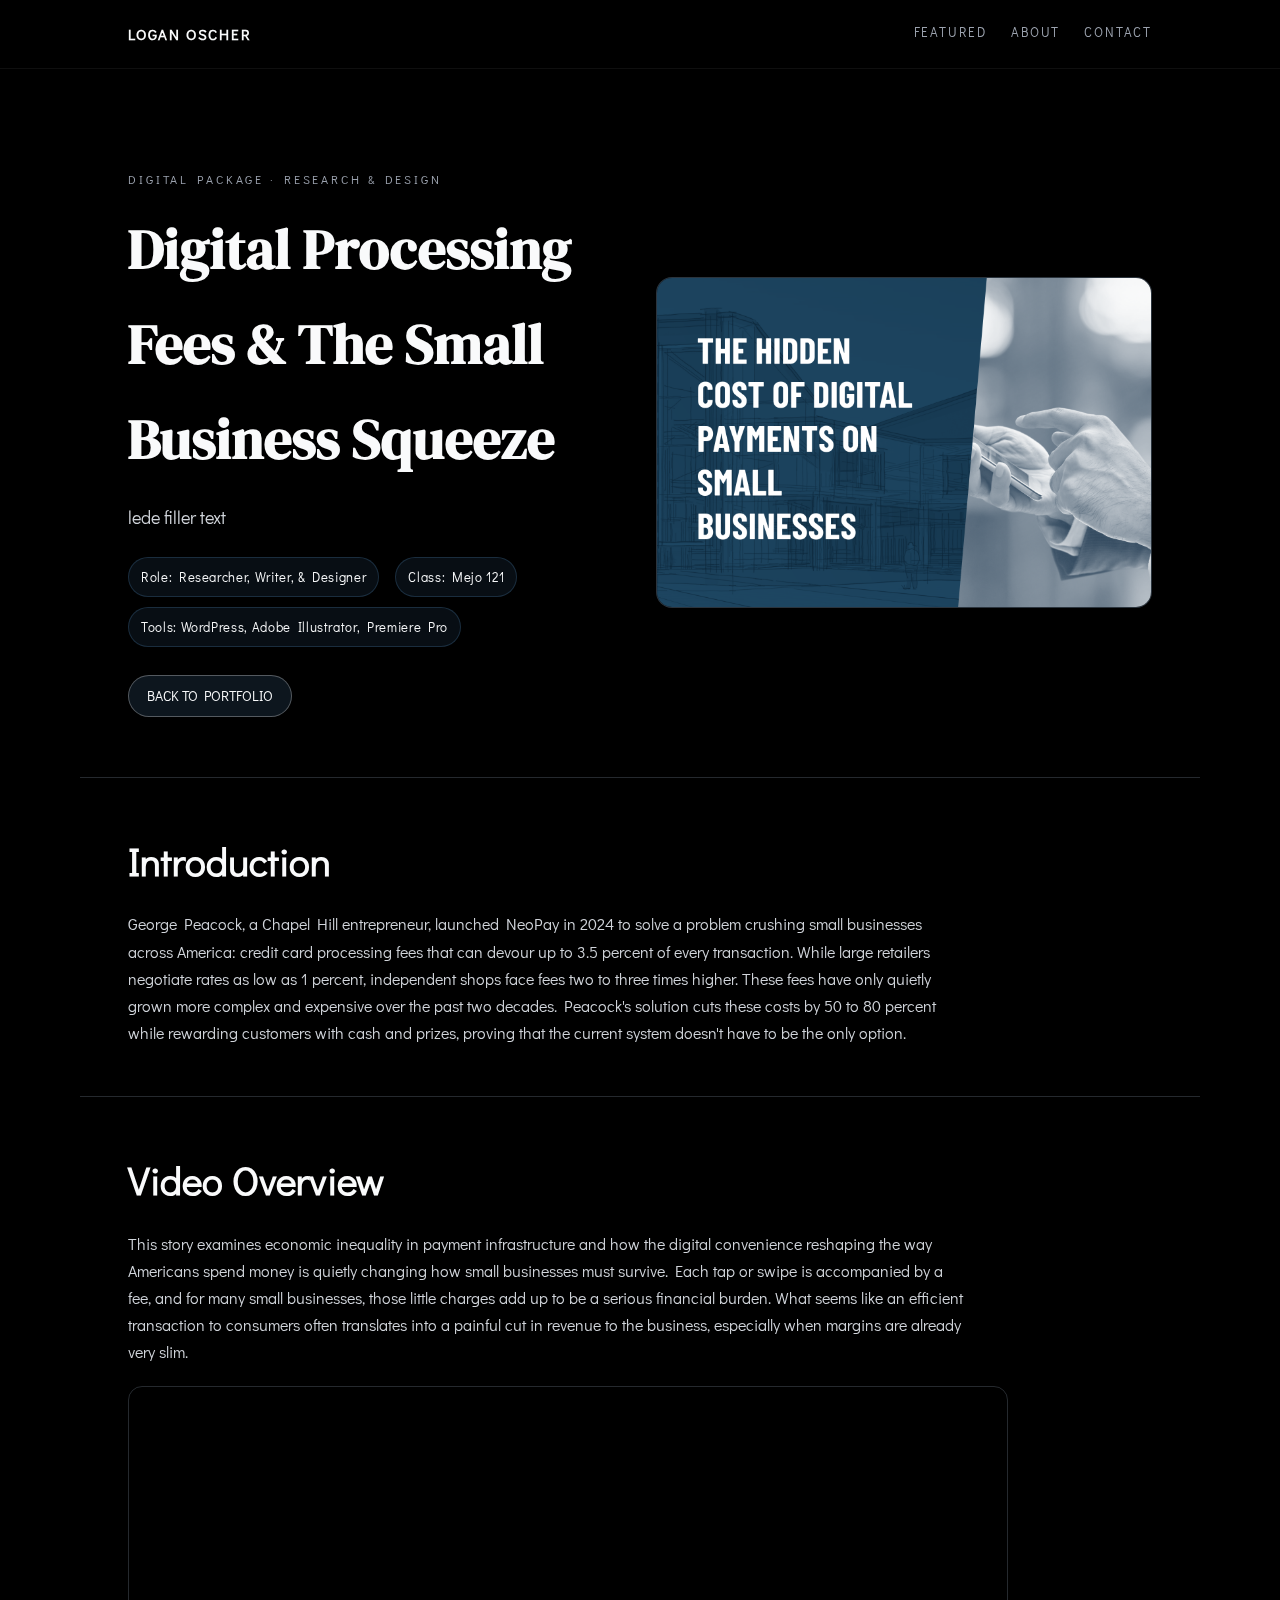
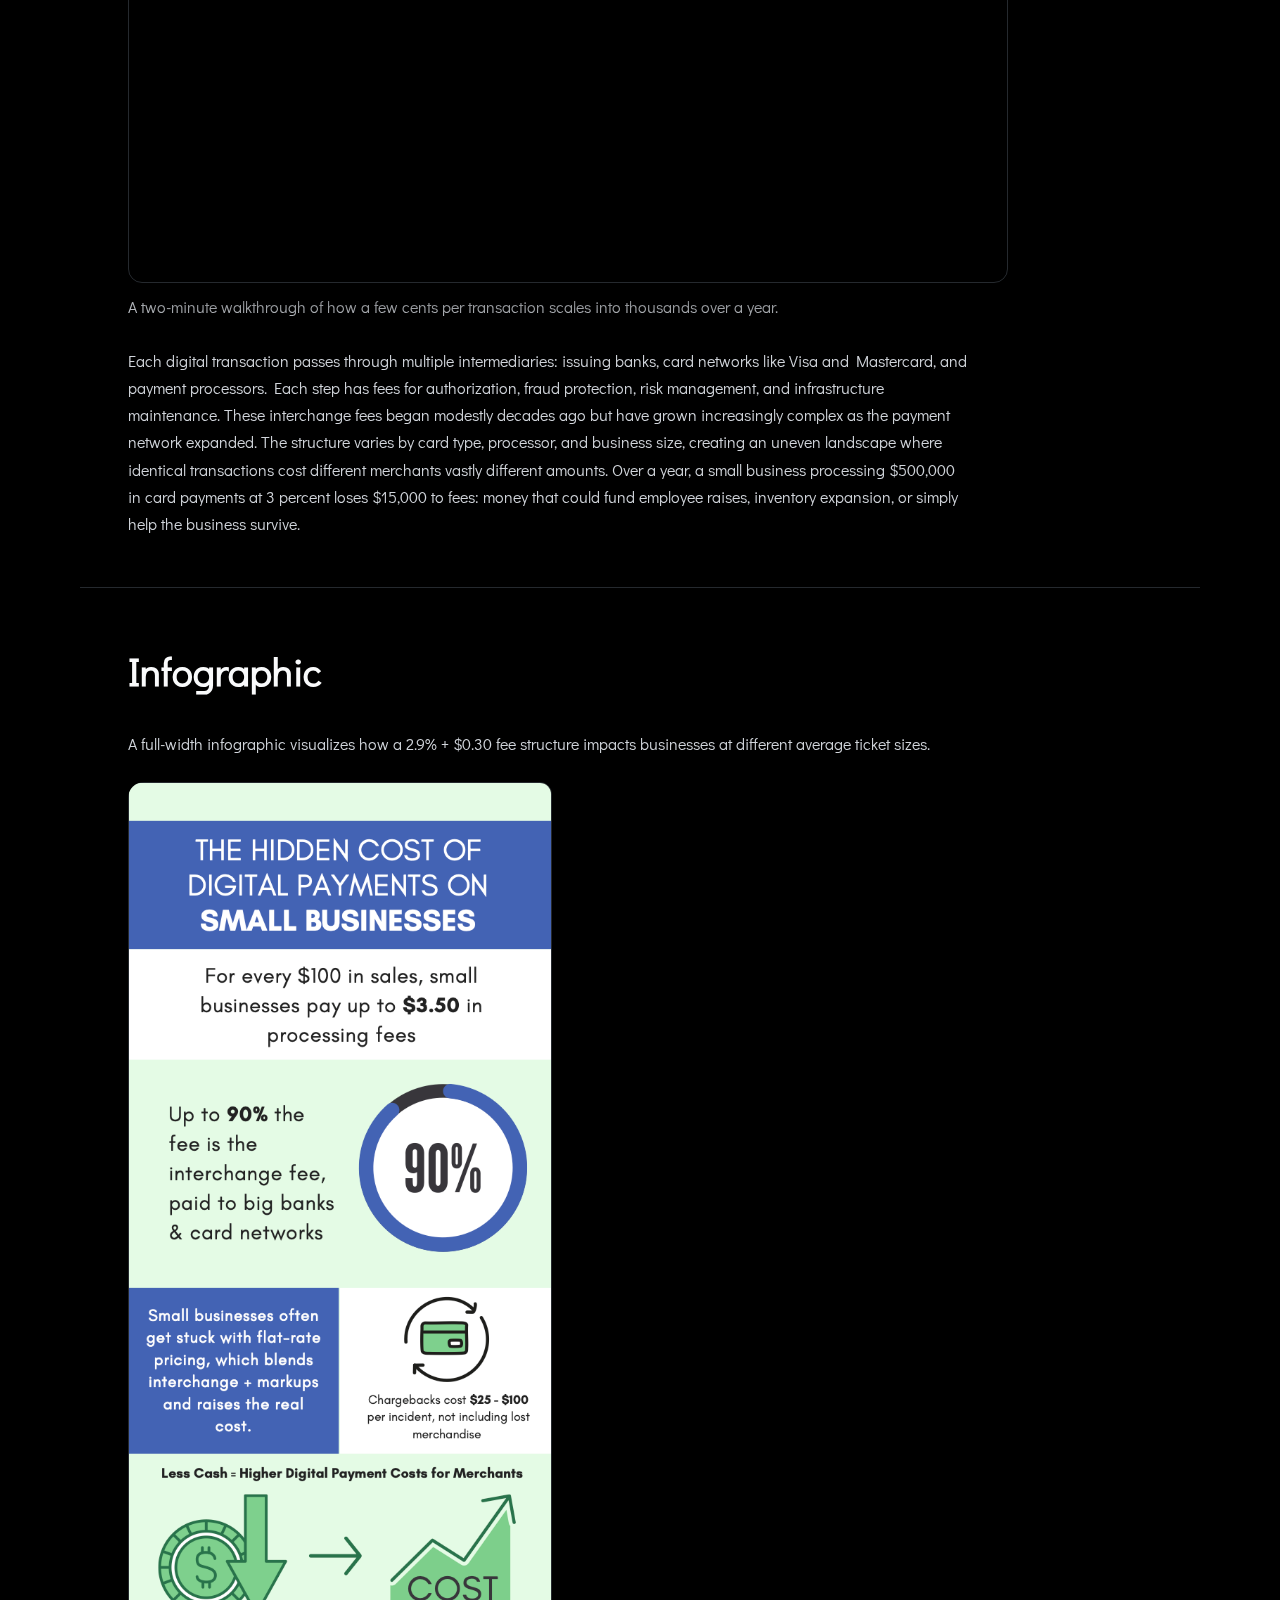
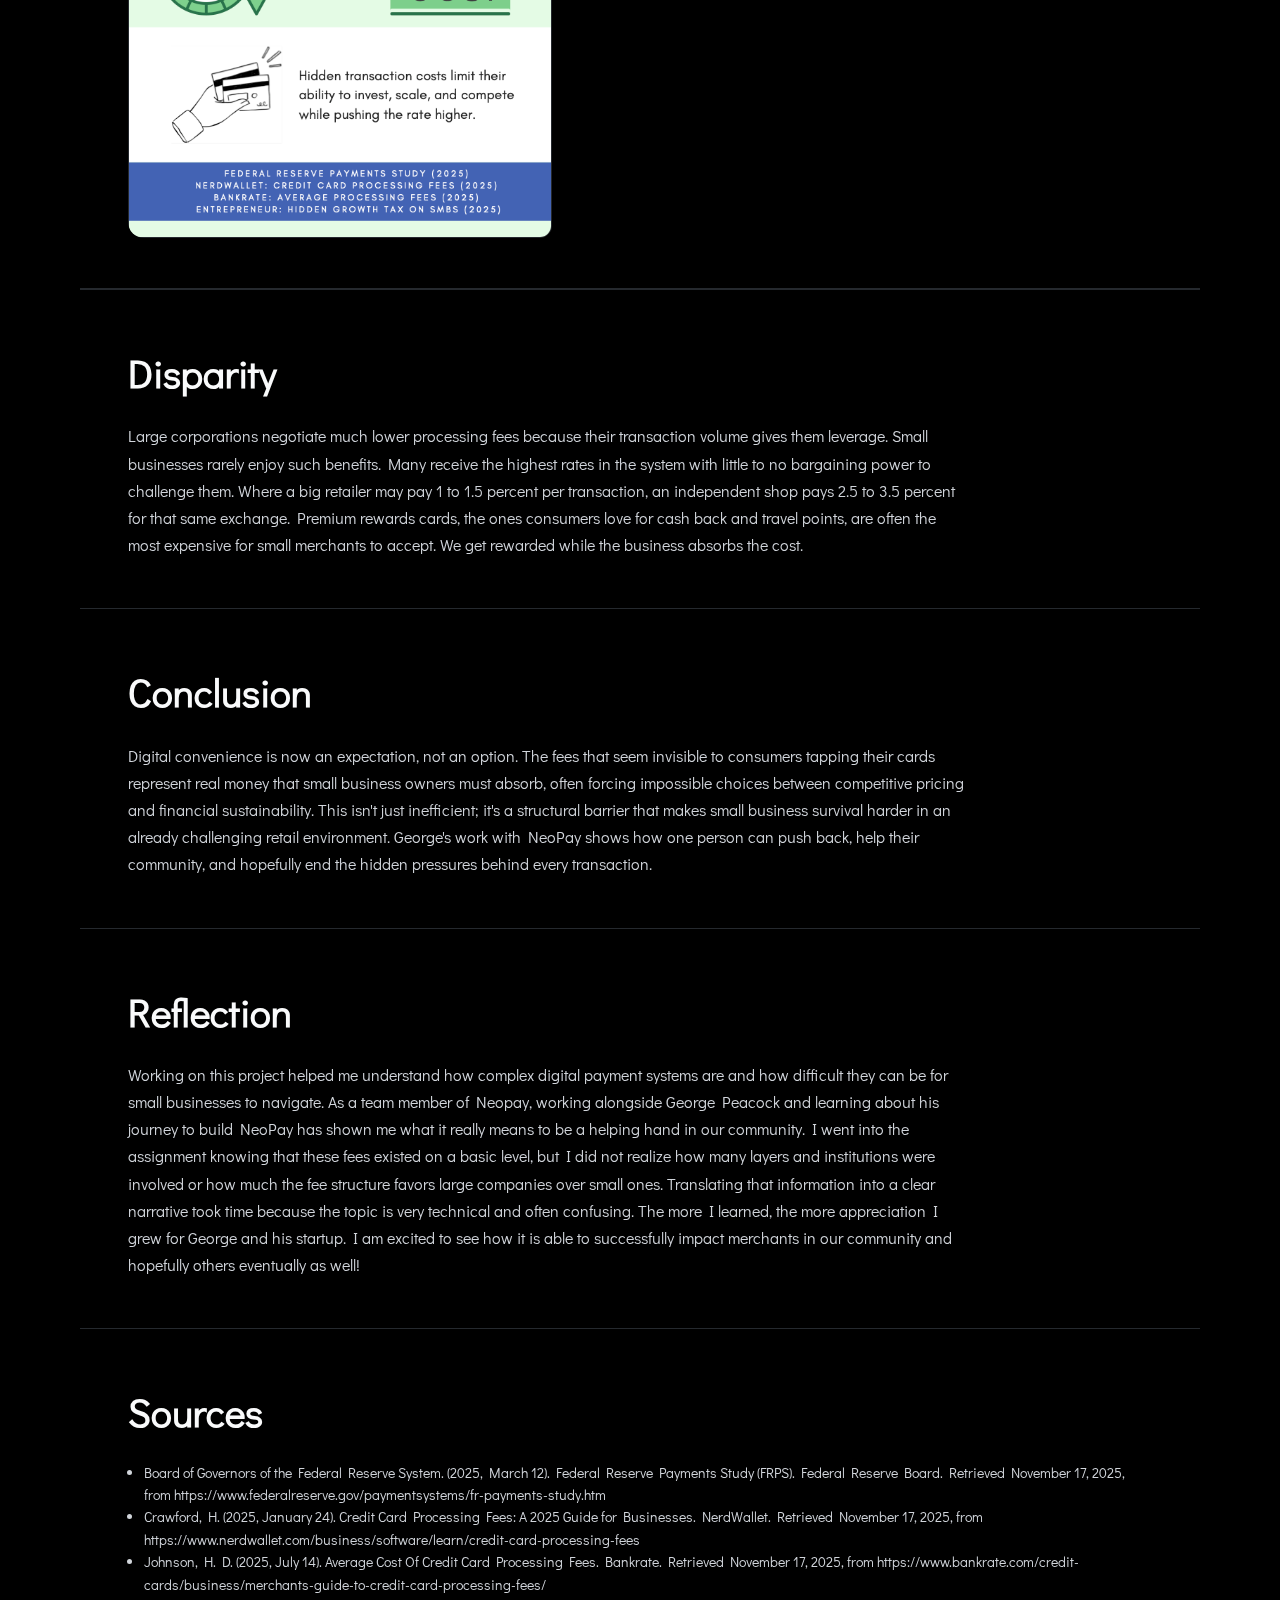
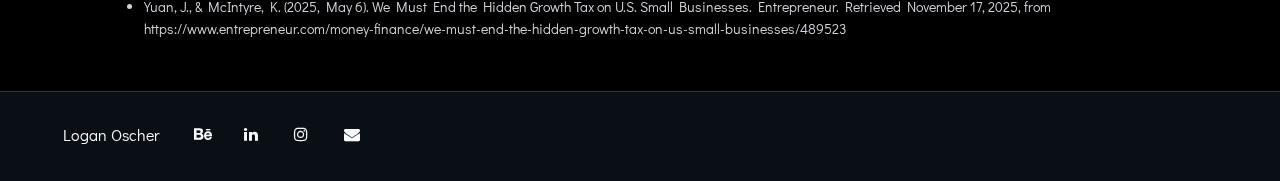
<file: digital-processing-fees-case-study.html>
<!DOCTYPE html>
<html lang="en">
<head>
  <meta charset="utf-8">
  <title>Digital Processing Fees & Small Businesses · Logan Oscher</title>
  <meta name="viewport" content="width=device-width, initial-scale=1">
  <link rel="stylesheet" href="css/styles.css">
</head>
<body>
  <div class="page-shell">
    <div class="page-gradient"></div>

    <header class="site-header">
      <div class="site-header__inner">
        <div class="site-header__brand">
          <a href="index.html" class="brand-link">Logan Oscher</a>
        </div>

        <nav class="site-header__nav">
          <a href="index.html#work">Featured</a>
          <a href="index.html#about">About</a>
          <a href="index.html#contact">Contact</a>
        </nav>
      </div>
    </header>

    <main id="top" class="page-main">
      <section class="case-study-hero page-section-inner">
        <div class="case-study-hero__grid">
          <div>
            <p class="case-study-eyebrow">Digital Package · Research & Design</p>
            <h1 class="case-study-title">Digital Processing Fees & The Small Business Squeeze</h1>
            <p class="case-study-lede">
              lede filler text
            </p>

            <ul class="case-study-meta">
              <li>Role: Researcher, Writer, & Designer</li>
              <li>Class: Mejo 121</li>
              <li>Tools: WordPress, Adobe Illustrator, Premiere Pro</li>
            </ul>

            <div class="case-actions">
              <a class="btn" href="index.html#work">Back to portfolio</a>
            </div>
          </div>

          <figure>
            <img src="images/portfolio/digitalpayments.png" alt="Banner">
          </figure>
        </div>
      </section>

      <section class="case-section page-section-inner intro-section">
        <h2>Introduction</h2>
        <p>
          George Peacock, a Chapel Hill entrepreneur, launched NeoPay in 2024 to solve a problem crushing small businesses across America: credit card processing fees that can devour up to 3.5 percent of every transaction. While large retailers negotiate rates as low as 1 percent, independent shops face fees two to three times higher. These fees  have only quietly grown more complex and expensive over the past two decades. Peacock's solution cuts these costs by 50 to 80 percent while rewarding customers with cash and prizes, proving that the current system doesn't have to be the only option.        </p>
      </section>

      <section class="case-section page-section-inner">
        <h2>Video Overview</h2>
        <p>
          This story examines economic inequality in payment infrastructure and how the digital convenience reshaping the way Americans spend money is quietly changing how small businesses must survive. Each tap or swipe is accompanied by a fee, and for many small businesses, those little charges add up to be a serious financial burden. What seems like an efficient transaction to consumers often translates into a painful cut in revenue to the business, especially when margins are already very slim.         </p>
        <div class="case-media case-media--video">
          <div class="responsive-video">
            <iframe title="vimeo-player" src="https://player.vimeo.com/video/1132669784?h=8be8ff546c" width="640" height="360" frameborder="0" referrerpolicy="strict-origin-when-cross-origin" allow="autoplay; fullscreen; picture-in-picture; clipboard-write; encrypted-media; web-share"   allowfullscreen></iframe>          </div>
          <p class="media-caption">A two-minute walkthrough of how a few cents per transaction scales into thousands over a year.</p>
        </div>
        <p>
          <br>Each digital transaction passes through multiple intermediaries: issuing banks, card networks like Visa and Mastercard, and payment processors. Each step has fees for authorization, fraud protection, risk management, and infrastructure maintenance. These interchange fees began modestly decades ago but have grown increasingly complex as the payment network expanded. The structure varies by card type, processor, and business size, creating an uneven landscape where identical transactions cost different merchants vastly different amounts. Over a year, a small business processing $500,000 in card payments at 3 percent loses $15,000 to fees: money that could fund employee raises, inventory expansion, or simply help the business survive.        </p>
      </section>

      <section class="case-section page-section-inner case-section--muted case-section--infographic">
        <div class="case-section__header">
          <h2>Infographic</h2>
          <p> A full-width infographic visualizes how a 2.9% + $0.30 fee structure impacts businesses at different
                average ticket sizes.  </p>
        </div>

        <div class="case-infographic__grid">
          <figure class="case-figure case-figure--wide">
            <img src="images/portfolio/newgraphic.png" alt="Infographic summarizing fee structures and their impact on small businesses">
          </figure>
        </div>
      </section>

      <section class="case-section page-section-inner">
        <h2>Disparity</h2>
        <p> Large corporations negotiate much lower processing fees because their transaction volume gives them leverage. Small businesses rarely enjoy such benefits. Many receive the highest rates in the system with little to no bargaining power to challenge them. Where a big retailer may pay 1 to 1.5 percent per transaction, an independent shop pays 2.5 to 3.5 percent for that same exchange. Premium rewards cards, the ones consumers love for cash back and travel points, are often the most expensive for small merchants to accept. We get rewarded while the business absorbs the cost.</p>
      </section>

      <section class="case-section page-section-inner">
        <h2>Conclusion</h2>
        <p>
          Digital convenience is now an expectation, not an option. The fees that seem invisible to consumers tapping their cards represent real money that small business owners must absorb, often forcing impossible choices between competitive pricing and financial sustainability. This isn't just inefficient; it's a structural barrier that makes small business survival harder in an already challenging retail environment. George's work with NeoPay shows how one person can push back, help their community, and hopefully end the hidden
          pressures behind every transaction.
        </p>
      </section>

      <section class="case-section page-section-inner">
        <h2>Reflection</h2>
        <p>
          Working on this project helped me understand how complex digital payment systems are and how difficult they can be for small businesses to navigate. As a team member of Neopay, working alongside George Peacock and learning about his journey to build NeoPay has shown me what it really means to be a helping hand in our community. I went into the assignment knowing that these fees existed on a basic level, but I did not realize how many layers and institutions were involved or how much the fee structure favors large companies over small ones. Translating that information into a clear narrative took time because the topic is very technical and often confusing. The more I learned, the more appreciation I grew for George and his startup. I am excited to see how it is able to successfully impact merchants in our community and hopefully others eventually as well!
        </p>
      </section>

      <section id="sources" class="case-section page-section-inner">
        <h2>Sources</h2>
        <ul class="source-list">
          <li>Board of Governors of the Federal Reserve System. (2025, March 12). Federal Reserve Payments Study (FRPS). Federal Reserve Board. Retrieved November 17, 2025, from https://www.federalreserve.gov/paymentsystems/fr-payments-study.htm</li>
          <li>Crawford, H. (2025, January 24). Credit Card Processing Fees: A 2025 Guide for Businesses. NerdWallet. Retrieved November 17, 2025, from https://www.nerdwallet.com/business/software/learn/credit-card-processing-fees</li>
          <li>Johnson, H. D. (2025, July 14). Average Cost Of Credit Card Processing Fees. Bankrate. Retrieved November 17, 2025, from https://www.bankrate.com/credit-cards/business/merchants-guide-to-credit-card-processing-fees/</li>
          <li>Yuan, J., & McIntyre, K. (2025, May 6). We Must End the Hidden Growth Tax on U.S. Small Businesses. Entrepreneur. Retrieved November 17, 2025, from https://www.entrepreneur.com/money-finance/we-must-end-the-hidden-growth-tax-on-us-small-businesses/489523</li>
        </ul>
      </section>
    </main>

    <footer class="s-footer">
      <div class="footer-container">
        <link rel="stylesheet" href="https://cdnjs.cloudflare.com/ajax/libs/font-awesome/4.7.0/css/font-awesome.min.css">
        <span class="footyform">Logan Oscher</span>
        <div class="icons">
          <a href="https://www.behance.net/loganoscher" class="fa fa-behance"></a>
          <a href="http://linkedin.com/in/logan-oscher" class="fa fa-linkedin"></a>
          <a href="https://www.instagram.com/loganocreates" class="fa fa-instagram"></a>
          <a href="mailto:loganosc@unc.edu" class="fa fa-envelope"></a>
        </div>
      </div>
    </footer>
  </div>

  <script src="js/main.js"></script>
</body>
</html>
</file>
<file: css/styles.css>
/* Tokens */
/* Import fonts */
@import url('https://fonts.googleapis.com/css2?family=Libre+Bodoni:ital,wght@1,700&display=swap');
@import url('https://fonts.googleapis.com/css2?family=EB+Garamond&display=swap');
@import url('https://fonts.googleapis.com/css2?family=Didact+Gothic&display=swap');
@import url('https://fonts.googleapis.com/css2?family=Libre+Baskerville&display=swap');
@import url("https://fonts.googleapis.com/css2?family=DM+Serif+Display&family=DM+Serif+Text:ital@0;1&family=Public+Sans:ital,wght@0,300;0,400;0,500;0,600;0,700;1,300;1,400;1,500;1,600;1,700&display=swap");
/* Color palette: https://coolors.co/f1f1f1-e8e3dd-d94b4b-4476a3 */


:root {
  /* --main-font: 'Chivo', sans-serif; */
  --main-font: 'Didact Gothic', sans-serif;
  --header-font: "DM Serif Display", serif;
  --subheading-font: 'Didact Gothic', sans-serif;

  --color-bg: #000000;
  --color-bg-elevated: #090F15;
  --color-surface: #000000;
  --color-bg-accent: #121F2B;

  --color-text: #f9fafb;
  --color-text-muted: #d1d5db;
  --color-text-soft: #9ca3af;

  --color-border-soft: rgba(148, 163, 184, 0.25);
  --color-border-strong: rgba(15, 23, 42, 0.8);

  --color-accent: #4474A1;
  --color-accent-soft: rgba(68, 118, 163, 0.28);

  --color-link: #f9fafb;
  --color-link-hover: #4474A1;

  --color-header-bg: rgba(0, 0, 0, 0.9);
  --color-header-border: rgba(255, 255, 255, 0.06);

  --shadow-soft: 0 18px 40px rgba(0, 0, 0, 0.7);
  --shadow-strong: 0 28px 70px rgba(0, 0, 0, 0.9);

  --page-max-width: 1120px;
  --page-padding-x: 48px;
  --page-padding-y: 96px;

  --transition-fast: 0.18s ease-out;
  --transition-med: 0.25s ease;

  --highlight-opacity: 1;
  --spot-x: 50%;
  --spot-y: 50%;
}

@import url("https://fonts.googleapis.com/css2?family=DM+Serif+Display:ital@0;1&family=Inter:wght@300;400;500;600&display=swap");

/* Reset */

*,
*::before,
*::after {
  box-sizing: border-box;
}

html {
  font-size: 62.5%;
  scroll-behavior: smooth;
}

body {
  margin: 0;
  font-family: var(--main-font);
  font-size: 1.6rem;
  line-height: 1.7;
  background: var(--color-bg);
  color: var(--color-text);
}

h1,
h2,
h3,
h4,
h5,
h6,
p {
  margin: 0;
}


h1, .h1 { font-size: 5.6rem; }
h2, .h2 { font-size: 3.9rem; }
h3, .h3 { font-size: 3.2rem; }
h4, .h4 { font-size: 2.7rem; }
h5, .h5 { font-size: 2.2rem; }
h6, .h6 { font-size: 2rem; }

.projects-heading {
  font-family: var(--subheading-font);
  font-size: 3rem;
  margin-bottom: 1.6rem;
}
/* Layout */

.page-shell {
  min-height: 100vh;
  display: flex;
  flex-direction: column;
}

.page-main {
  flex: 1 0 auto;
}

.page-section-inner {
  max-width: var(--page-max-width);
  padding-inline: var(--page-padding-x);
  margin-inline: auto;
}

/* Header */

.site-header {
  position: sticky;
  top: 0;
  z-index: 100;
  background: var(--color-header-bg);
  backdrop-filter: blur(18px);
  border-bottom: 1px solid var(--color-header-border);
}

.site-header__inner {
  max-width: var(--page-max-width);
  margin: 0 auto;
  padding: 2rem var(--page-padding-x);
  display: flex;
  align-items: center;
  justify-content: space-between;
}

.brand-link {
  font-family: var(--main-font);
  font-size: 1.5rem;
  font-weight: 600;
  text-transform: uppercase;
  letter-spacing: 0.12em;
  text-decoration: none;
  color: var(--color-text);
}

.site-header__nav {
  display: flex;
  gap: 2.4rem;
}

.site-header__nav a {
  position: relative;
  font-size: 1.3rem;
  letter-spacing: 0.14em;
  text-transform: uppercase;
  text-decoration: none;
  padding-bottom: 4px;
  color: var(--color-text-soft);
  transition: color var(--transition-fast);
}

.site-header__nav a::after {
  content: "";
  position: absolute;
  bottom: 0;
  left: 0;
  height: 2px;
  width: 0;
  background: var(--color-text);
  transition: width var(--transition-med);
}

.site-header__nav a:hover {
  color: var(--color-text);
}

.site-header__nav a:hover::after {
  width: 100%;
}

/* Background gradient */

.page-gradient {
  position: fixed;
  inset: 0;
  z-index: -1;
  pointer-events: none;
  opacity: var(--highlight-opacity);
  transition: opacity 0.2s ease-out;
  background:
    radial-gradient(
      circle at var(--spot-x) var(--spot-y),
      var(--color-accent-soft) 0%,
      transparent 10%
    ),
    linear-gradient(
      to bottom,
      var(--color-bg),
      var(--color-bg-elevated)
    );
  will-change: opacity, background-position;
}

/* Shared text */

.section {
  margin-bottom: 6.4rem;
}

.section-title {
  font-family: var(--main-font);
  font-size: 1.2rem;
  letter-spacing: 0.22em;
  text-transform: uppercase;
  color: var(--color-text-soft);
  margin-bottom: 1.6rem;
}

.section-body {
  font-size: 1.5rem;
  color: var(--color-text-muted);
}

/* Buttons */

.btn {
  display: inline-flex;
  text-transform: uppercase;
  font-family: var(--subheading-font);
  align-items: center;
  gap: 0.6rem;
  border-radius: 999px;
  padding: 0.8rem 1.8rem;
  border: 1px solid rgba(249, 250, 251, 0.22);
  background: rgba(18, 31, 43, 0.7);
  color: var(--color-text-soft);
  font-size: 1.4rem;
  text-decoration: none;
  cursor: pointer;
  transition:
    background var(--transition-fast),
    border-color var(--transition-fast),
    transform var(--transition-fast);
}

.btn:hover {
  background: rgba(18, 31, 43, 0.95);
    color: var(--color-text);
  border-color: rgba(249, 250, 251, 0.5);
  transform: translateY(-1px);
}

/* Hero */

.hero-panel {
  min-height: 100vh;
  display: flex;
  align-items: center;
}

.hero-grid {
  display: flex;
  flex-direction: column;
  gap: 3.2rem;
  padding-block: 6rem;
}

.hero-heading {
  font-family: var(--header-font);
  font-size: 4em;
  line-height: 1.3;
  word-spacing: .25em;
  letter-spacing: .05eeeem;
}

.hero-heading em {
  font-style: italic;
  text-decoration: underline ;
  text-decoration-thickness: 1px;
  text-underline-offset: 3px;
}

.hero-subcopy {
  font-size: 1.7rem;
  color: var(--color-text-muted);
  max-width: 52ch;
}

.hero-actions {
  display: flex;
  gap: 1.6rem;
  flex-wrap: wrap;
  margin-top: 1rem;
}

/* Featured projects */

.projects-section {
  padding-block: 4rem 2rem;
}

.projects-header {
  display: flex;
  align-items: center;
  justify-content: space-between;
  gap: 2.4rem;
  margin-bottom: 2rem;
}

.projects-header-left {
  display: flex;
  flex-direction: column;
  gap: 0.4rem;
}

.project {
  padding: 3.2rem 0;
  border-top: 1px solid var(--color-border-soft);
  display: grid;
  grid-template-columns: minmax(0, 1.2fr) minmax(0, 1.6fr);
  gap: 4.8rem;
  align-items: flex-start;
}

.project > div {
  display: flex;
  flex-direction: column;
  justify-content: center;
}


.project:first-of-type {
  border-top: none;
}

.project__eyebrow {
  font-size: 1.1rem;
  letter-spacing: 0.22em;
  text-transform: uppercase;
  color: var(--color-text-soft);
  margin-bottom: 0.8rem;
}

.project__title {
  font-family: var(--subheading-font);
  font-size: 2.4rem;
  line-height: 1.25;
  font-weight: 400;
  color: var(--color-text);
  margin-bottom: 0.4rem;
}

.project__meta {
  font-size: 1.3rem;
  color: var(--color-text-soft);
  margin-bottom: 1.2rem;
}

.project__summary {
  font-size: 1.5rem;
  line-height: 1.7;
  color: var(--color-text-muted);
  max-width: 46ch;
}

.project__media {
  margin-left: auto;         /* <-- pushes image to the right */
  border-radius: 1.6rem;
  overflow: hidden;

  width: 100%;
  max-width: 360px;
  aspect-ratio: 3 / 2;
}


.project__media img {
  width: 100%;
  height: 100%;
  object-fit: cover;      /* prevents distortion */
  display: block;
  background:rgba(0,0,0,0.6);
  opacity: .9;
}


.project__actions {
  margin-top: 1.6rem;
  display: flex;
  gap: 1.2rem;
  flex-wrap: wrap;
}

.project__more {
  font-size: 1.3rem;
}

/* About */

.about-section {
  padding-block: 8rem 6rem;
}

.about-inner {
  max-width: var(--page-max-width);
  padding-inline: var(--page-padding-x);
  margin-inline: auto;
}

.about-heading {
  font-family: var(--subheading-font);
  font-size: 3rem;
  margin-bottom: 1.6rem;
}

.about-body {
  font-size: 2.6rem;
  color: var(--color-text-muted);
  margin-bottom: 2.4rem;
}

.about-contact-list {
  list-style: none;
  padding: 0;
  margin: 0;
  display: flex;
  gap: 20rem;
}

.about-contact-list li {
  margin-bottom: 0.6rem;
}

.about-contact-list a {
  color: var(--color-link);
  text-decoration: underline;
  text-underline-offset: 3px;
}

.about-contact-list a:hover {
  color: var(--color-link-hover);
}

/* Contact */

.contact-section {
  padding-block: 4rem 6rem;
}

/* Footer */

.site-footer {
  border-top: 1px solid var(--color-border-soft);
  background: var(--color-bg-elevated);
  text-align: left;
  font-size: 1.3rem;
  color: var(--color-text-soft);
  flex-direction: row;
}


.s-footer {
  justify-content: space-between;
  padding: 1.4rem var(--page-padding-x) 1.8rem;
  border-top: 1px solid var(--color-border-soft);
  background: var(--color-bg-elevated);
  text-align: left;
  flex-direction: row;
}

.footer-container {
    display: flex;
    flex-direction: row;
    align-self: flex-start;
}

.footyform {
  padding: 15px;
  color: var(--heading-color);
  margin: 0;
}

/* Social icons */
.fa {
  padding: 20px;
  font-size: 30px;
  width: 50px;
  text-align: center;
  text-decoration: none;
  color: var(--heading-color);
}

.icons {
  display: flex;
  align-items: center;
}

.fa:hover {
  color: var(--primary-color);
}


/* Reveal on scroll */

.reveal-on-scroll {
  opacity: 0;
  transform: translateY(24px);
  transition:
    opacity 0.6s ease-out,
    transform 0.6s ease-out;
}

.reveal-on-scroll.is-visible {
  opacity: 1;
  transform: translateY(0);
}
/* Project modal */

.project-modal {
  position: fixed;
  inset: 0;
  z-index: 200;
  display: none;
  overflow-y: auto;              /* prevents overflow issues */
  padding: 4vh 0;                /* adds breathing room on top/bottom */
}

.project-modal.is-open {
  display: block;
}

.project-modal__backdrop {
  position: fixed;
  inset: 0;
  background: rgba(0, 0, 0, 0.85);
}

.project-modal__dialog {
  position: relative;
  background: var(--);
  border-radius: 1.6rem;
  margin: 4vh auto;
  padding: 3.2rem;
  box-shadow: var(--shadow-strong);
  z-index: 1;
  background: var(--color-bg-elevated);
  max-width: 760px;              /* wider modal on desktop */
  width: calc(100% - 48px);      /* stays inside viewport on mobile */
  max-height: 90vh;              /* prevents vertical overflow */
  overflow-y: auto;              /* scroll inside modal instead of overflowing */
}

.project-modal__eyebrow {
  font-size: 1.1rem;
  letter-spacing: 0.22em;
  text-transform: uppercase;
  color: var(--color-text-soft);
  margin-bottom: 0.8rem;
}

.project-modal__title {
  font-family: var(--subheading-font);
  font-size: 2.6rem;
  margin-bottom: 1.6rem;
    text-align: center;
}

.project-modal__media {
  margin: 0 auto 2rem;
  border-radius: 1.4rem;
  overflow: hidden;
  width: 100%;
  max-width: 420px;      /* modal can show slightly bigger */
  aspect-ratio: 3 / 2;   /* locks 3:2 ratio */
}

.project-modal__media img {
  width: 100%;
  height: 100%;
  object-fit: cover;
  display: block;

}
.project-modal__body {
  font-size: 1.55rem;
  color: var(--color-text-muted);
  line-height: 1.65;
  text-align: center;
  margin: 2rem 4rem 2rem 4rem
}


.project-modal__footer {
  display: flex;
  justify-content: center;
  gap: 1.6rem;
}

.project-modal__close-btn {
  position: absolute;
  top: 1.6rem;
  right: 1.6rem;
  background: rgba(255,255,255,0.12);
  border: none;
  width: 34px;
  height: 34px;
  border-radius: 50%;
  color: white;
  font-size: 1.8rem;
  line-height: 34px;
  text-align: center;
  cursor: pointer;
  transition: background 0.2s ease;
}

.project-modal__close-btn:hover {
  background: rgba(255,255,255,0.25);
}

.case-study-hero {
  padding-block: 10rem 6rem;
}

.case-study-hero__grid {
  display: grid;
  grid-template-columns: repeat(auto-fit, minmax(320px, 1fr));
  gap: 3.2rem;
  align-items: center;
}

.case-study-eyebrow {
  font-size: 1.2rem;
  letter-spacing: 0.24em;
  text-transform: uppercase;
  color: var(--color-text-soft);
  margin-bottom: 1.2rem;
}

.case-study-title {
  font-family: var(--header-font);
  font-size: clamp(4rem, 4vw + 1rem, 5.6rem);
  margin-bottom: 1.6rem;
}

.case-study-lede {
  font-size: 1.8rem;
  color: var(--color-text-muted);
  margin-bottom: 2.4rem;
}

.case-study-meta {
  display: flex;
  flex-wrap: wrap;
  gap: 1rem 1.6rem;
  margin-bottom: 2.8rem;
  padding: 0;
  list-style: none;
}

.case-study-meta li {
  background: rgba(68, 118, 163, 0.12);
  border: 1px solid rgba(68, 118, 163, 0.3);
  color: var(--color-text);
  padding: 0.8rem 1.2rem;
  border-radius: 999px;
  font-size: 1.3rem;
  letter-spacing: 0.05em;
}

.case-study-hero figure {
  margin: 0;
  border-radius: 1.6rem;
  overflow: hidden;
  box-shadow: var(--shadow-soft);
  background: var(--color-bg-elevated);
  border: 1px solid var(--color-border-soft);
}

.case-study-hero img {
  width: 100%;
  display: block;
}

.case-section {
  padding-block: 5rem;
  border-top: 1px solid var(--color-border-soft);
}

.case-section:first-of-type {
  border-top: none;
}

.case-section h2 {
  font-family: var(--subheading-font);
  margin-bottom: 1.6rem;
}

.case-section p {
  color: var(--color-text-muted);
  max-width: 840px;
  font-size: 1.6rem;
}

.case-section__header {
  display: grid;
  gap: 1rem;
  margin-bottom: 2.4rem;
}

.case-infographic__grid {
  display: grid;
  grid-template-columns: minmax(0, 1.1fr) minmax(0, 1fr);
  gap: 1.2rem;
  align-items: start;
}

.case-infographic__text {
  height: 100%;
  display: grid;
  gap: 2rem;
  align-content: start;
}

.case-infographic__lede {
  font-size: 1.8rem;
  color: var(--color-text);
}

.case-infographic__text p {
  font-size: 1.8rem;
  color: var(--color-text);
}

.case-infographic__text .muted-panel {
  margin-top: 0;
  height: 100%;
  display: flex;
  flex-direction: column;
  gap: 1.4rem;
  padding: 2.4rem;
}

.case-grid {
  display: grid;
  grid-template-columns: repeat(auto-fit, minmax(260px, 1fr));
  gap: 1.8rem;
  margin-top: 2.4rem;
}

.case-card {
  background: rgba(0, 0, 0, 0.4);
  border: 1px solid var(--color-border-soft);
  border-radius: 1.2rem;
  padding: 1.6rem;
  box-shadow: var(--shadow-soft);
}

.case-card h3 {
  font-size: 1.8rem;
  margin-bottom: 0.8rem;
}

.case-card p {
  font-size: 1.5rem;
  margin: 0;
}

.case-list {
  padding-left: 1.6rem;
  color: var(--color-text-muted);
  font-size: 1.6rem;
  max-width: 840px;
}

.case-callout {
  margin-top: 3rem;
  padding: 2rem;
  border: 1px solid var(--color-border-soft);
  border-radius: 1.2rem;
  background: rgba(68, 118, 163, 0.12);
  color: var(--color-text);
}

.case-media {
  margin-top: 2rem;
  display: flex;
  flex-direction: column;
  gap: 1rem;
}

.case-media--video {
  max-width: 880px;
}

.responsive-video {
  position: relative;
  padding-bottom: 56.25%;
  height: 0;
  overflow: hidden;
  border-radius: 1.4rem;
  border: 1px solid var(--color-border-soft);
  box-shadow: var(--shadow-soft);
}

.responsive-video iframe {
  position: absolute;
  top: 0;
  left: 0;
  width: 100%;
  height: 100%;
  border: 0;
}

.media-caption {
  font-size: 1.4rem;
  color: var(--color-text-muted);
}

.muted-panel {
  margin-top: 2rem;
  padding: 2rem;
  border-radius: 1.2rem;
  background: rgba(255, 255, 255, 0.05);
  border: 1px solid var(--color-border-soft);
  box-shadow: var(--shadow-soft);
  display: grid;
  gap: 1.6rem;
}

.pull-quote {
  margin: 0;
  display: grid;
  gap: 0.4rem;
  font-size: 1.6rem;
  color: var(--color-text);
}

.pull-quote__stat {
  font-family: var(--header-font);
  font-size: 2.4rem;
}

.case-section--muted {
  background: linear-gradient(180deg, rgba(255,255,255,0.02), rgba(68, 118, 163, 0.08));
  border-top: 1px solid var(--color-border-soft);
  border-bottom: 1px solid var(--color-border-soft);
}

.case-section--infographic {
  background: none;
}

.case-figure {
  margin: 2.4rem 0 0;
  border-radius: 1.6rem;
  overflow: hidden;
  border: 1px solid var(--color-border-soft);
  box-shadow: var(--shadow-soft);
  background: var(--color-bg-elevated);
}

.case-figure img {
  display: block;
  width: 100%;
}

.case-figure--wide {
  display: block;
  margin: 0;
  padding: 0;
  background: none;
  border: none;
  box-shadow: none;
}

.case-figure--wide img {
  max-width: 80%;
  width: auto;
  margin: 0;
  border-radius: 1.2rem;
  border: 1px solid var(--color-border-soft);
}

.case-infographic__caption {
  max-width: 640px;
  font-size: 1.5rem;
}

.case-infographic__text .muted-panel h3 {
  font-size: 2rem;
}

.case-infographic__text .muted-panel p {
  font-size: 1.7rem;
}

.case-figure figcaption {
  padding: 1.2rem 1.6rem;
  color: var(--color-text-muted);
  font-size: 1.4rem;
  background: rgba(0, 0, 0, 0.25);
}

.source-list {
  margin: 0;
  padding-left: 1.6rem;
  color: var(--color-text-muted);
  font-size: 1.4rem;
  line-height: 1.6;
}

.case-actions {
  display: flex;
  gap: 1.2rem;
  flex-wrap: wrap;
  align-items: center;
}

.case-actions .btn {
  border-color: rgba(249, 250, 251, 0.3);
}

.case-actions a {
  color: var(--color-link);
}

/* Responsive */

@media (max-width: 900px) {
  :root {
    --page-padding-x: 24px;
  }

  .project {
    grid-template-columns: minmax(0, 1fr);
  }

  .hero-grid {
    padding-block: 5rem;
  }

  .projects-header {
    flex-direction: column;
    align-items: flex-start;
  }

  .project-modal__dialog {
    margin-inline: 1.6rem;
  }

  .case-infographic__grid {
    grid-template-columns: 1fr;
  }

  .project-modal__media {
    margin: 0 auto 2rem;
    border-radius: 1.4rem;
    overflow: hidden;
    max-width: 480px;   /* was full width. now smaller */
  width: 100%;
}

}

@media (max-width: 800px) {
  .reveal-on-scroll {
    opacity: 1 !important;
    transform: none !important;
    transition: none !important;
  }
}
</file>
